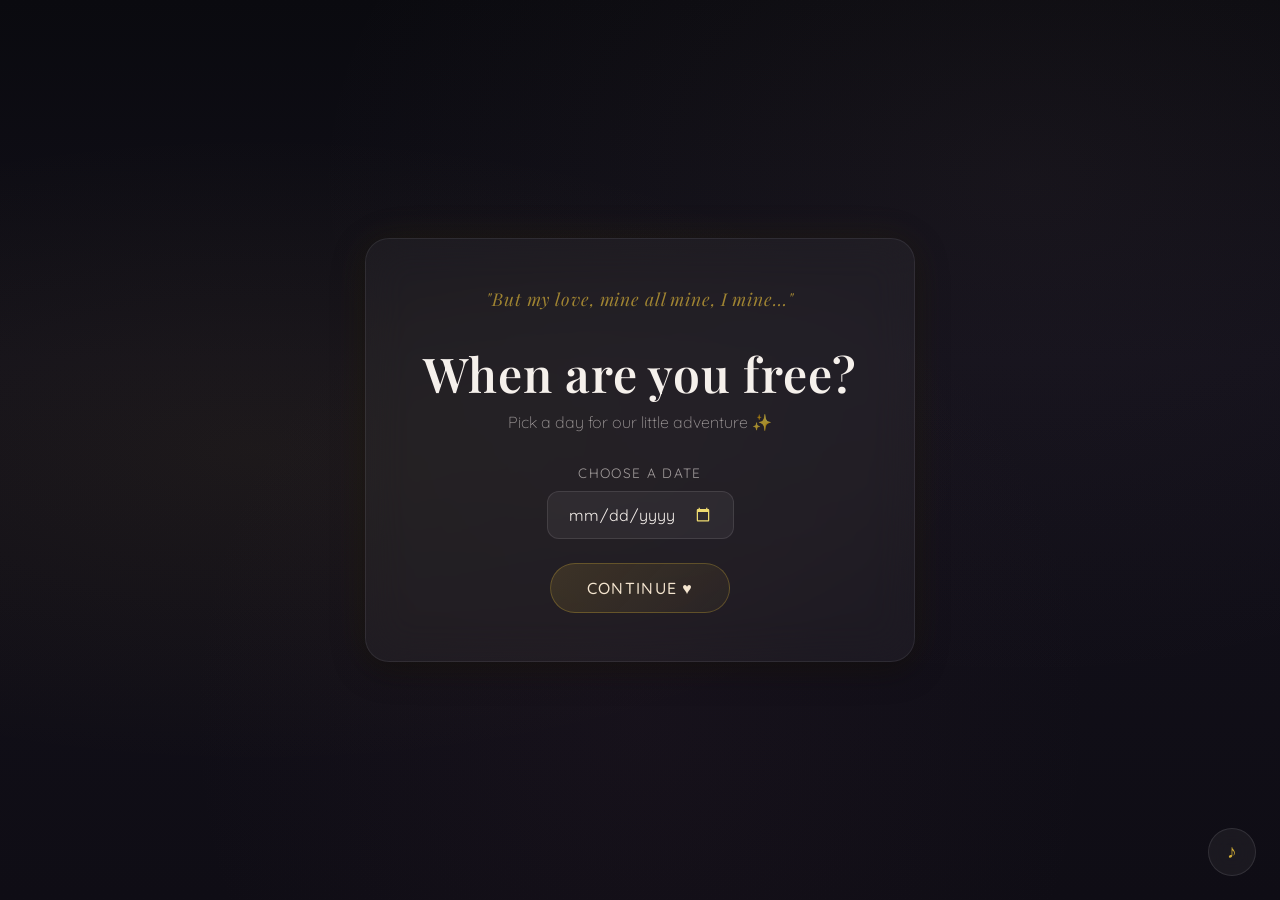
<file: date.html>
<!DOCTYPE html>
<html lang="en">

<head>
  <meta charset="UTF-8" />
  <meta name="viewport" content="width=device-width, initial-scale=1.0" />
  <title>Pick a Date 🖤</title>
  <link rel="stylesheet" href="css/global.css" />
  <link rel="stylesheet" href="css/date.css" />
  <link rel="icon"
    href="data:image/svg+xml,<svg xmlns='http://www.w3.org/2000/svg' viewBox='0 0 100 100'><text y='.9em' font-size='90'>🖤</text></svg>">
</head>

<body>
  <div class="sparkles">
    <div class="sparkle"></div>
    <div class="sparkle"></div>
    <div class="sparkle"></div>
    <div class="sparkle"></div>
    <div class="sparkle"></div>
    <div class="sparkle"></div>
    <div class="sparkle"></div>
    <div class="sparkle"></div>
    <div class="sparkle"></div>
    <div class="sparkle"></div>
    <div class="sparkle"></div>
    <div class="sparkle"></div>
    <div class="sparkle"></div>
    <div class="sparkle"></div>
    <div class="sparkle"></div>
  </div>

  <div class="page-content">
    <div class="glass-card date-card">
      <p class="page-subtitle">"But my love, mine all mine, I mine…"</p>
      <h1 class="page-title">When are you free?</h1>
      <p class="date-description">Pick a day for our little adventure ✨</p>

      <form class="date-form" action="food.html">
        <div class="date-input-wrapper">
          <label class="date-label" for="dateInput">Choose a date</label>
          <input type="date" id="dateInput" required />
        </div>
        <button class="btn btn-yes" type="submit">
          <span>Continue ♥</span>
        </button>
      </form>
    </div>
  </div>

  <button class="music-toggle" id="musicToggle" title="Toggle music">♪</button>
  <audio id="bgMusic" loop preload="auto">
    <source src="music.mp3" type="audio/mpeg" />
  </audio>

  <script src="js/music.js"></script>
</body>

</html>
</file>
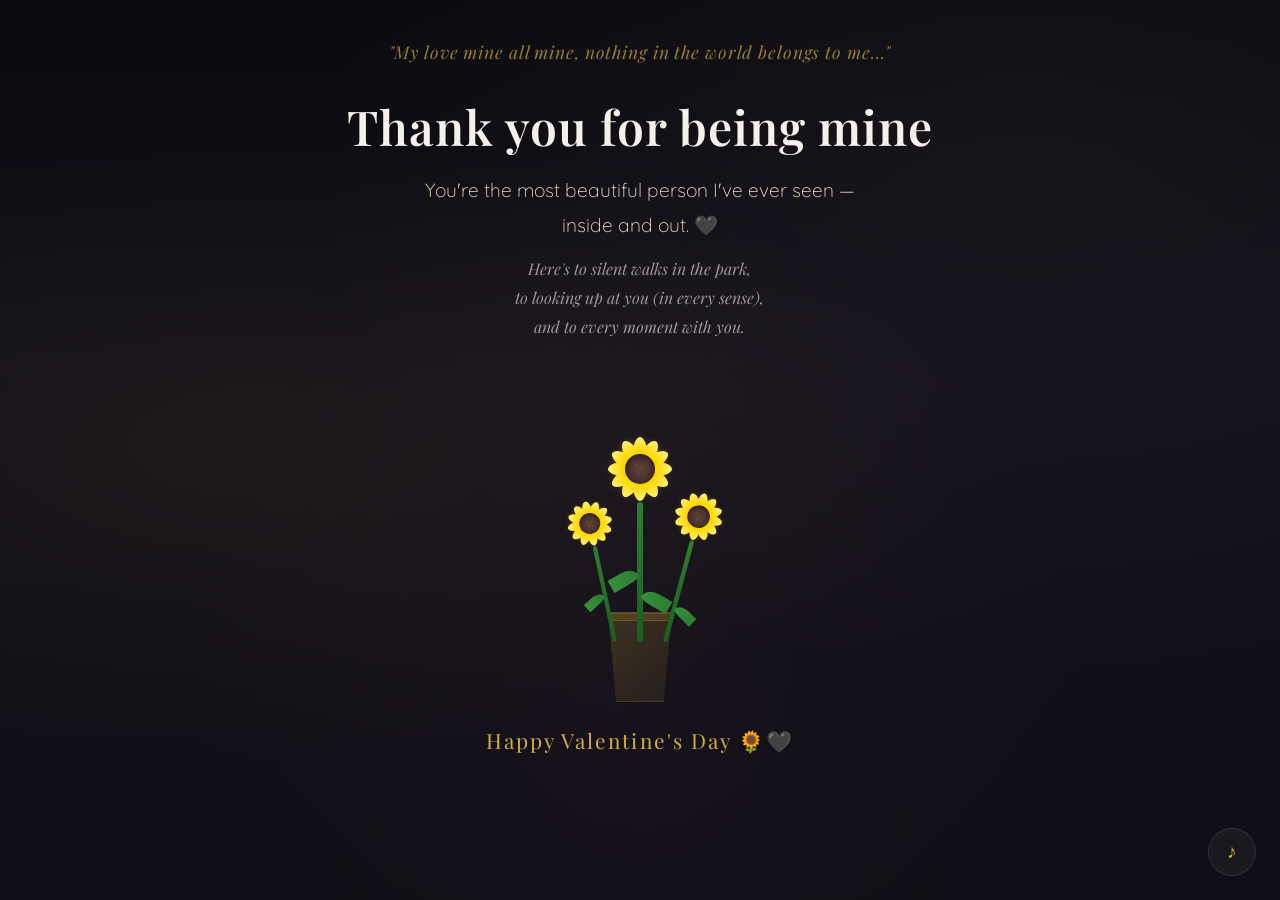
<file: lastpage.html>
<!DOCTYPE html>
<html lang="en">

<head>
  <meta charset="UTF-8" />
  <meta name="viewport" content="width=device-width, initial-scale=1.0" />
  <title>For You 🌻</title>
  <link rel="stylesheet" href="css/global.css" />
  <link rel="stylesheet" href="css/flower.css" />
  <link rel="icon"
    href="data:image/svg+xml,<svg xmlns='http://www.w3.org/2000/svg' viewBox='0 0 100 100'><text y='.9em' font-size='90'>🌻</text></svg>">
</head>

<body>
  <div class="sparkles">
    <div class="sparkle"></div>
    <div class="sparkle"></div>
    <div class="sparkle"></div>
    <div class="sparkle"></div>
    <div class="sparkle"></div>
    <div class="sparkle"></div>
    <div class="sparkle"></div>
    <div class="sparkle"></div>
    <div class="sparkle"></div>
    <div class="sparkle"></div>
    <div class="sparkle"></div>
    <div class="sparkle"></div>
    <div class="sparkle"></div>
    <div class="sparkle"></div>
    <div class="sparkle"></div>
  </div>

  <div class="page-content last-page-content">
    <div class="final-message">
      <p class="page-subtitle">"My love mine all mine, nothing in the world belongs to me…"</p>
      <h1 class="page-title final-title">Thank you for being mine</h1>
      <p class="final-text">
        You're the most beautiful person I've ever seen — <br />
        inside and out. 🖤
      </p>
      <p class="final-text-small">
        Here's to silent walks in the park, <br />
        to looking up at you (in every sense), <br />
        and to every moment with you.
      </p>
    </div>

    <!-- Sunflower animation -->
    <div class="sunflower-scene">
      <div class="sunflower-container">
        <!-- Sunflower 1 (main) -->
        <div class="sunflower sunflower-1">
          <div class="sunflower-head">
            <div class="petal p1"></div>
            <div class="petal p2"></div>
            <div class="petal p3"></div>
            <div class="petal p4"></div>
            <div class="petal p5"></div>
            <div class="petal p6"></div>
            <div class="petal p7"></div>
            <div class="petal p8"></div>
            <div class="petal p9"></div>
            <div class="petal p10"></div>
            <div class="petal p11"></div>
            <div class="petal p12"></div>
            <div class="seed-head"></div>
          </div>
          <div class="stem">
            <div class="leaf leaf-left"></div>
            <div class="leaf leaf-right"></div>
          </div>
        </div>
        <!-- Sunflower 2 (smaller, tilted) -->
        <div class="sunflower sunflower-2">
          <div class="sunflower-head">
            <div class="petal p1"></div>
            <div class="petal p2"></div>
            <div class="petal p3"></div>
            <div class="petal p4"></div>
            <div class="petal p5"></div>
            <div class="petal p6"></div>
            <div class="petal p7"></div>
            <div class="petal p8"></div>
            <div class="petal p9"></div>
            <div class="petal p10"></div>
            <div class="petal p11"></div>
            <div class="petal p12"></div>
            <div class="seed-head"></div>
          </div>
          <div class="stem">
            <div class="leaf leaf-right"></div>
          </div>
        </div>
        <!-- Sunflower 3 (smallest, other side) -->
        <div class="sunflower sunflower-3">
          <div class="sunflower-head">
            <div class="petal p1"></div>
            <div class="petal p2"></div>
            <div class="petal p3"></div>
            <div class="petal p4"></div>
            <div class="petal p5"></div>
            <div class="petal p6"></div>
            <div class="petal p7"></div>
            <div class="petal p8"></div>
            <div class="petal p9"></div>
            <div class="petal p10"></div>
            <div class="petal p11"></div>
            <div class="petal p12"></div>
            <div class="seed-head"></div>
          </div>
          <div class="stem">
            <div class="leaf leaf-left"></div>
          </div>
        </div>
      </div>
      <!-- Vase -->
      <div class="vase"></div>
    </div>

    <p class="final-footer">Happy Valentine's Day 🌻🖤</p>
  </div>

  <button class="music-toggle" id="musicToggle" title="Toggle music">♪</button>
  <audio id="bgMusic" loop preload="auto">
    <source src="music.mp3" type="audio/mpeg" />
  </audio>

  <script src="js/music.js"></script>
</body>

</html>
</file>
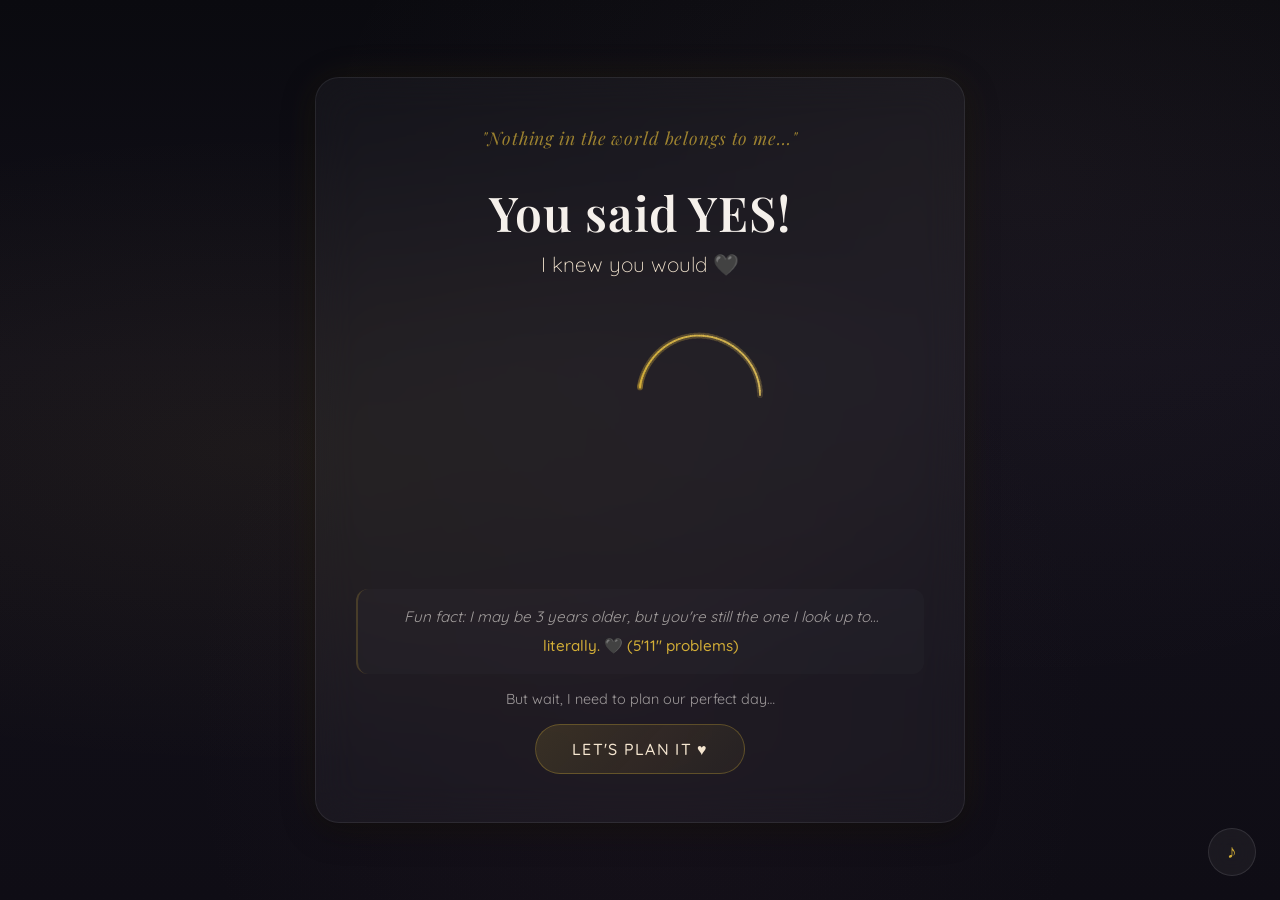
<file: thankyou.html>
<!DOCTYPE html>
<html lang="en">

<head>
  <meta charset="UTF-8" />
  <meta name="viewport" content="width=device-width, initial-scale=1.0" />
  <title>You said yes! 🖤</title>
  <link rel="stylesheet" href="css/global.css" />
  <link rel="stylesheet" href="css/lastpage.css" />
  <link rel="icon"
    href="data:image/svg+xml,<svg xmlns='http://www.w3.org/2000/svg' viewBox='0 0 100 100'><text y='.9em' font-size='90'>🖤</text></svg>">
</head>

<body>
  <div class="sparkles">
    <div class="sparkle"></div>
    <div class="sparkle"></div>
    <div class="sparkle"></div>
    <div class="sparkle"></div>
    <div class="sparkle"></div>
    <div class="sparkle"></div>
    <div class="sparkle"></div>
    <div class="sparkle"></div>
    <div class="sparkle"></div>
    <div class="sparkle"></div>
    <div class="sparkle"></div>
    <div class="sparkle"></div>
    <div class="sparkle"></div>
    <div class="sparkle"></div>
    <div class="sparkle"></div>
  </div>

  <div class="page-content">
    <div class="glass-card thankyou-card">
      <p class="page-subtitle">"Nothing in the world belongs to me…"</p>
      <h1 class="page-title">You said YES!</h1>
      <p class="thankyou-text">I knew you would 🖤</p>

      <!-- Elegant heart-drawing canvas animation -->
      <div class="heart-canvas-wrapper">
        <canvas id="heartCanvas" width="300" height="280"></canvas>
      </div>

      <p class="height-joke">
        Fun fact: I may be 3 years older, but you're still the one I look up to… <br />
        <span class="joke-punchline">literally. 🖤 (5'11" problems)</span>
      </p>

      <div class="thankyou-cta">
        <p class="cta-text">But wait, I need to plan our perfect day…</p>
        <button class="btn btn-yes" onclick="location.href='date.html'">
          <span>Let's Plan It ♥</span>
        </button>
      </div>
    </div>
  </div>

  <button class="music-toggle" id="musicToggle" title="Toggle music">♪</button>
  <audio id="bgMusic" loop preload="auto">
    <source src="music.mp3" type="audio/mpeg" />
  </audio>

  <script>
    // === Elegant heart-drawing animation (turtle-style) ===
    const canvas = document.getElementById('heartCanvas');
    const ctx = canvas.getContext('2d');
    const dpr = window.devicePixelRatio || 1;

    // High-DPI support
    canvas.width = 300 * dpr;
    canvas.height = 280 * dpr;
    canvas.style.width = '300px';
    canvas.style.height = '280px';
    ctx.scale(dpr, dpr);

    // Heart parametric equation
    function heartX(t) {
      return 16 * Math.pow(Math.sin(t), 3);
    }
    function heartY(t) {
      return -(13 * Math.cos(t) - 5 * Math.cos(2 * t) - 2 * Math.cos(3 * t) - Math.cos(4 * t));
    }

    const centerX = 150;
    const centerY = 132;
    const scale = 7.5;
    const totalPoints = 200;
    let currentPoint = 0;
    let phase = 'drawing'; // 'drawing', 'glowing', 'fading'
    let glowTimer = 0;
    let fadeAlpha = 1;

    function drawFrame() {
      if (phase === 'drawing') {
        // Draw the next segment of the heart
        if (currentPoint === 0) {
          ctx.clearRect(0, 0, 300, 280);
        }

        const segmentsPerFrame = 2;
        for (let s = 0; s < segmentsPerFrame && currentPoint < totalPoints; s++) {
          const t1 = (currentPoint / totalPoints) * 2 * Math.PI;
          const t2 = ((currentPoint + 1) / totalPoints) * 2 * Math.PI;

          const x1 = centerX + heartX(t1) * scale;
          const y1 = centerY + heartY(t1) * scale;
          const x2 = centerX + heartX(t2) * scale;
          const y2 = centerY + heartY(t2) * scale;

          // Progress-based color: gold fading to champagne
          const progress = currentPoint / totalPoints;
          const r = Math.round(212 + (245 - 212) * progress);
          const g = Math.round(175 + (230 - 175) * progress);
          const b = Math.round(55 + (208 - 55) * progress);

          ctx.beginPath();
          ctx.moveTo(x1, y1);
          ctx.lineTo(x2, y2);
          ctx.strokeStyle = `rgba(${r}, ${g}, ${b}, 0.9)`;
          ctx.lineWidth = 1.8;
          ctx.lineCap = 'round';
          ctx.stroke();

          // Subtle glow trail
          ctx.beginPath();
          ctx.moveTo(x1, y1);
          ctx.lineTo(x2, y2);
          ctx.strokeStyle = `rgba(${r}, ${g}, ${b}, 0.15)`;
          ctx.lineWidth = 6;
          ctx.stroke();

          currentPoint++;
        }

        if (currentPoint >= totalPoints) {
          phase = 'glowing';
          glowTimer = 0;
        }
      } else if (phase === 'glowing') {
        // Hold the completed heart with a subtle pulse
        glowTimer++;
        if (glowTimer > 120) { // ~2 seconds at 60fps
          phase = 'fading';
          fadeAlpha = 1;
        }
      } else if (phase === 'fading') {
        fadeAlpha -= 0.015;
        ctx.clearRect(0, 0, 300, 280);

        // Redraw the full heart with fading alpha
        for (let i = 0; i < totalPoints; i++) {
          const t1 = (i / totalPoints) * 2 * Math.PI;
          const t2 = ((i + 1) / totalPoints) * 2 * Math.PI;
          const x1 = centerX + heartX(t1) * scale;
          const y1 = centerY + heartY(t1) * scale;
          const x2 = centerX + heartX(t2) * scale;
          const y2 = centerY + heartY(t2) * scale;

          ctx.beginPath();
          ctx.moveTo(x1, y1);
          ctx.lineTo(x2, y2);
          ctx.strokeStyle = `rgba(212, 175, 55, ${fadeAlpha * 0.9})`;
          ctx.lineWidth = 1.8;
          ctx.lineCap = 'round';
          ctx.stroke();

          ctx.beginPath();
          ctx.moveTo(x1, y1);
          ctx.lineTo(x2, y2);
          ctx.strokeStyle = `rgba(212, 175, 55, ${fadeAlpha * 0.15})`;
          ctx.lineWidth = 6;
          ctx.stroke();
        }

        if (fadeAlpha <= 0) {
          phase = 'drawing';
          currentPoint = 0;
          ctx.clearRect(0, 0, 300, 280);
        }
      }

      requestAnimationFrame(drawFrame);
    }

    drawFrame();
  </script>
  <script src="js/music.js"></script>

</body>

</html>
</file>
<file: css/global.css>
/* ============================================
   Valentine — Dark Elegant Design System
   Her fav color: BLACK. Aesthetic: Sophisticated.
   ============================================ */

@import url('https://fonts.googleapis.com/css2?family=Playfair+Display:ital,wght@0,400;0,600;0,700;1,400;1,600&family=Quicksand:wght@300;400;500;600&display=swap');

:root {
  /* Core palette — black + gold + champagne */
  --bg-primary: #0a0a0f;
  --bg-secondary: #111118;
  --bg-card: rgba(255, 255, 255, 0.04);
  --bg-card-border: rgba(255, 255, 255, 0.08);
  --accent-gold: #d4af37;
  --accent-rose: #c9a0a0;
  --accent-champagne: #f5e6d0;
  --accent-blush: #e8c4c4;
  --accent-warm: #f0d5b8;
  --text-primary: #f5f0eb;
  --text-secondary: rgba(245, 240, 235, 0.6);
  --text-lyric: rgba(212, 175, 55, 0.7);
  --glow-gold: rgba(212, 175, 55, 0.15);
  --glow-rose: rgba(201, 160, 160, 0.1);
  --shadow-soft: 0 8px 32px rgba(0, 0, 0, 0.4);
  --shadow-glow: 0 0 40px rgba(212, 175, 55, 0.08);

  /* Typography */
  --font-heading: 'Playfair Display', Georgia, serif;
  --font-body: 'Quicksand', 'Segoe UI', sans-serif;

  /* Transitions */
  --ease-smooth: cubic-bezier(0.4, 0, 0.2, 1);
  --ease-bounce: cubic-bezier(0.68, -0.55, 0.265, 1.55);
}

/* ---------- Reset & Base ---------- */
*, *::after, *::before {
  margin: 0;
  padding: 0;
  box-sizing: border-box;
}

html {
  scroll-behavior: smooth;
  -webkit-text-size-adjust: 100%;
}

body {
  font-family: var(--font-body);
  background: var(--bg-primary);
  color: var(--text-primary);
  min-height: 100vh;
  display: flex;
  flex-direction: column;
  align-items: center;
  justify-content: center;
  overflow-x: hidden;
  -webkit-font-smoothing: antialiased;
  position: relative;
}

/* ---------- Animated gradient background ---------- */
body::before {
  content: '';
  position: fixed;
  inset: 0;
  background:
    radial-gradient(ellipse at 20% 50%, rgba(212, 175, 55, 0.06) 0%, transparent 50%),
    radial-gradient(ellipse at 80% 20%, rgba(201, 160, 160, 0.05) 0%, transparent 50%),
    radial-gradient(ellipse at 50% 80%, rgba(100, 60, 80, 0.08) 0%, transparent 50%),
    linear-gradient(180deg, #0a0a0f 0%, #12101a 40%, #0f0d15 100%);
  z-index: -2;
  animation: bgShift 12s ease-in-out infinite alternate;
}

@keyframes bgShift {
  0% { opacity: 1; }
  100% { opacity: 0.85; transform: scale(1.02); }
}

/* ---------- Floating Stars / Sparkles ---------- */
.sparkles {
  position: fixed;
  inset: 0;
  z-index: -1;
  overflow: hidden;
  pointer-events: none;
}

.sparkle {
  position: absolute;
  width: 3px;
  height: 3px;
  background: var(--accent-gold);
  border-radius: 50%;
  opacity: 0;
  animation: sparkleFloat linear infinite;
}

.sparkle::after {
  content: '';
  position: absolute;
  inset: -2px;
  background: inherit;
  border-radius: 50%;
  filter: blur(3px);
  opacity: 0.5;
}

@keyframes sparkleFloat {
  0% {
    opacity: 0;
    transform: translateY(100vh) scale(0);
  }
  10% {
    opacity: 1;
  }
  90% {
    opacity: 0.6;
  }
  100% {
    opacity: 0;
    transform: translateY(-10vh) scale(1);
  }
}

/* Generate 15 sparkle variations */
.sparkle:nth-child(1)  { left: 5%;  animation-duration: 8s;  animation-delay: 0s; }
.sparkle:nth-child(2)  { left: 12%; animation-duration: 12s; animation-delay: 1s; }
.sparkle:nth-child(3)  { left: 20%; animation-duration: 9s;  animation-delay: 2.5s; }
.sparkle:nth-child(4)  { left: 30%; animation-duration: 11s; animation-delay: 0.5s; }
.sparkle:nth-child(5)  { left: 38%; animation-duration: 7s;  animation-delay: 3s; }
.sparkle:nth-child(6)  { left: 45%; animation-duration: 10s; animation-delay: 1.5s; }
.sparkle:nth-child(7)  { left: 55%; animation-duration: 13s; animation-delay: 4s; }
.sparkle:nth-child(8)  { left: 62%; animation-duration: 8s;  animation-delay: 2s; }
.sparkle:nth-child(9)  { left: 70%; animation-duration: 11s; animation-delay: 0.8s; }
.sparkle:nth-child(10) { left: 78%; animation-duration: 9s;  animation-delay: 3.5s; }
.sparkle:nth-child(11) { left: 85%; animation-duration: 14s; animation-delay: 1.2s; }
.sparkle:nth-child(12) { left: 92%; animation-duration: 10s; animation-delay: 2.8s; }
.sparkle:nth-child(13) { left: 25%; animation-duration: 15s; animation-delay: 5s; width: 2px; height: 2px; }
.sparkle:nth-child(14) { left: 50%; animation-duration: 16s; animation-delay: 3.2s; width: 2px; height: 2px; }
.sparkle:nth-child(15) { left: 75%; animation-duration: 12s; animation-delay: 6s; width: 4px; height: 4px; }

/* ---------- Glassmorphism Card ---------- */
.glass-card {
  background: var(--bg-card);
  backdrop-filter: blur(20px);
  -webkit-backdrop-filter: blur(20px);
  border: 1px solid var(--bg-card-border);
  border-radius: 24px;
  padding: 3rem 2.5rem;
  box-shadow: var(--shadow-soft), var(--shadow-glow);
  max-width: 600px;
  width: 90%;
  text-align: center;
  animation: fadeInUp 1s var(--ease-smooth) backwards;
  position: relative;
  overflow: hidden;
}

.glass-card::before {
  content: '';
  position: absolute;
  top: -1px;
  left: 50%;
  transform: translateX(-50%);
  width: 60%;
  height: 1px;
  background: linear-gradient(90deg, transparent, var(--accent-gold), transparent);
  opacity: 0.4;
}

@keyframes fadeInUp {
  from {
    opacity: 0;
    transform: translateY(30px);
  }
  to {
    opacity: 1;
    transform: translateY(0);
  }
}

/* ---------- Typography ---------- */
.page-title {
  font-family: var(--font-heading);
  font-size: clamp(1.8rem, 5vw, 3rem);
  font-weight: 600;
  color: var(--text-primary);
  margin-bottom: 0.5rem;
  line-height: 1.3;
  letter-spacing: 0.02em;
}

.page-subtitle {
  font-family: var(--font-heading);
  font-style: italic;
  font-size: clamp(0.9rem, 2.5vw, 1.1rem);
  color: var(--text-lyric);
  margin-bottom: 2rem;
  font-weight: 400;
  letter-spacing: 0.05em;
  animation: lyricGlow 4s ease-in-out infinite alternate;
}

@keyframes lyricGlow {
  from { opacity: 0.6; }
  to { opacity: 1; text-shadow: 0 0 20px rgba(212, 175, 55, 0.2); }
}

/* ---------- Buttons ---------- */
.btn {
  display: inline-block;
  padding: 14px 36px;
  font-family: var(--font-body);
  font-size: 1rem;
  font-weight: 500;
  letter-spacing: 0.08em;
  text-transform: uppercase;
  border: 1px solid rgba(212, 175, 55, 0.3);
  border-radius: 50px;
  background: linear-gradient(135deg, rgba(212, 175, 55, 0.1), rgba(212, 175, 55, 0.02));
  color: var(--accent-champagne);
  cursor: pointer;
  transition: all 0.4s var(--ease-smooth);
  position: relative;
  overflow: hidden;
  text-decoration: none;
}

.btn::before {
  content: '';
  position: absolute;
  inset: 0;
  background: linear-gradient(135deg, var(--accent-gold), #c9a040);
  opacity: 0;
  transition: opacity 0.4s var(--ease-smooth);
  border-radius: inherit;
}

.btn:hover {
  border-color: var(--accent-gold);
  color: #0a0a0f;
  transform: translateY(-2px);
  box-shadow: 0 8px 25px rgba(212, 175, 55, 0.2);
}

.btn:hover::before {
  opacity: 1;
}

.btn span {
  position: relative;
  z-index: 1;
}

.btn:active {
  transform: translateY(0);
}

.btn-yes {
  background: linear-gradient(135deg, rgba(212, 175, 55, 0.15), rgba(212, 175, 55, 0.05));
  animation: pulseGlow 2.5s ease-in-out infinite;
}

@keyframes pulseGlow {
  0%, 100% { box-shadow: 0 0 0 0 rgba(212, 175, 55, 0.15); }
  50% { box-shadow: 0 0 20px 5px rgba(212, 175, 55, 0.1); }
}

.btn-no {
  border-color: rgba(255, 255, 255, 0.1);
  background: rgba(255, 255, 255, 0.02);
  color: var(--text-secondary);
  font-size: 0.85rem;
  padding: 10px 28px;
}

.btn-no:hover {
  background: rgba(255, 255, 255, 0.05);
  color: var(--text-secondary);
  border-color: rgba(255, 255, 255, 0.15);
  transform: none;
  box-shadow: none;
}

.btn-no:hover::before {
  opacity: 0;
}

/* ---------- Selection Grid (food, dessert, activities) ---------- */
.selection-grid {
  display: grid;
  grid-template-columns: repeat(auto-fit, minmax(140px, 1fr));
  gap: 1.2rem;
  padding: 1rem 0;
  max-width: 900px;
  width: 90%;
  margin: 0 auto 2rem;
}

.selection-item {
  background: var(--bg-card);
  backdrop-filter: blur(10px);
  border: 1px solid var(--bg-card-border);
  border-radius: 16px;
  padding: 1rem;
  text-align: center;
  cursor: pointer;
  transition: all 0.4s var(--ease-smooth);
  position: relative;
}

.selection-item:hover {
  border-color: rgba(212, 175, 55, 0.2);
  transform: translateY(-4px);
  box-shadow: 0 12px 30px rgba(0, 0, 0, 0.3), 0 0 20px rgba(212, 175, 55, 0.05);
}

.selection-item img {
  width: 100%;
  aspect-ratio: 1;
  object-fit: cover;
  border-radius: 12px;
  margin-bottom: 0.8rem;
  transition: transform 0.4s var(--ease-smooth);
  filter: brightness(0.9);
}

.selection-item:hover img {
  transform: scale(1.05);
  filter: brightness(1);
}

.selection-item label {
  display: flex;
  align-items: center;
  justify-content: center;
  gap: 0.5rem;
  font-family: var(--font-body);
  font-size: 0.85rem;
  font-weight: 500;
  color: var(--text-secondary);
  cursor: pointer;
  text-transform: capitalize;
  transition: color 0.3s;
}

.selection-item:hover label {
  color: var(--text-primary);
}

/* ---------- Heart Checkbox ---------- */
.selection-item input[type="checkbox"] {
  -webkit-appearance: none;
  appearance: none;
  width: 20px;
  height: 20px;
  border: 1.5px solid rgba(255, 255, 255, 0.2);
  border-radius: 4px;
  cursor: pointer;
  position: relative;
  transition: all 0.3s var(--ease-smooth);
  flex-shrink: 0;
}

.selection-item input[type="checkbox"]::after {
  content: '♡';
  position: absolute;
  top: 50%;
  left: 50%;
  transform: translate(-50%, -50%);
  font-size: 12px;
  color: transparent;
  transition: all 0.3s var(--ease-bounce);
}

.selection-item input[type="checkbox"]:checked {
  background: var(--accent-gold);
  border-color: var(--accent-gold);
}

.selection-item input[type="checkbox"]:checked::after {
  content: '♥';
  color: #0a0a0f;
  font-size: 13px;
}

.selection-item:has(input[type="checkbox"]:checked) {
  border-color: rgba(212, 175, 55, 0.3);
  box-shadow: 0 0 20px rgba(212, 175, 55, 0.08);
}

/* ---------- GIF / Image styling ---------- */
.hero-gif {
  max-width: 280px;
  width: 80%;
  border-radius: 20px;
  margin: 1.5rem auto;
  display: block;
  box-shadow: 0 10px 40px rgba(0, 0, 0, 0.4);
  border: 1px solid rgba(255, 255, 255, 0.05);
}

/* ---------- Music Toggle ---------- */
.music-toggle {
  position: fixed;
  bottom: 24px;
  right: 24px;
  width: 48px;
  height: 48px;
  border-radius: 50%;
  background: rgba(255, 255, 255, 0.05);
  backdrop-filter: blur(10px);
  border: 1px solid rgba(255, 255, 255, 0.1);
  color: var(--accent-gold);
  font-size: 1.2rem;
  cursor: pointer;
  z-index: 1000;
  transition: all 0.3s var(--ease-smooth);
  display: flex;
  align-items: center;
  justify-content: center;
}

.music-toggle:hover {
  background: rgba(212, 175, 55, 0.1);
  border-color: rgba(212, 175, 55, 0.3);
  transform: scale(1.1);
}

.music-toggle.playing {
  animation: musicPulse 1.5s ease-in-out infinite;
}

@keyframes musicPulse {
  0%, 100% { box-shadow: 0 0 0 0 rgba(212, 175, 55, 0.2); }
  50% { box-shadow: 0 0 0 10px rgba(212, 175, 55, 0); }
}

/* ---------- Page transition ---------- */
.page-content {
  animation: fadeInUp 0.8s var(--ease-smooth) backwards;
  animation-delay: 0.2s;
  display: flex;
  flex-direction: column;
  align-items: center;
  min-height: 100vh;
  justify-content: center;
  padding: 2rem 1rem;
  width: 100%;
}

/* ---------- Scrollbar (dark) ---------- */
::-webkit-scrollbar {
  width: 6px;
}
::-webkit-scrollbar-track {
  background: var(--bg-primary);
}
::-webkit-scrollbar-thumb {
  background: rgba(212, 175, 55, 0.2);
  border-radius: 3px;
}

/* ---------- Date input styling ---------- */
input[type="date"] {
  font-family: var(--font-body);
  font-size: 1rem;
  padding: 12px 20px;
  background: rgba(255, 255, 255, 0.05);
  border: 1px solid rgba(255, 255, 255, 0.1);
  border-radius: 12px;
  color: var(--text-primary);
  cursor: pointer;
  transition: all 0.3s var(--ease-smooth);
  -webkit-appearance: none;
}

input[type="date"]:focus {
  outline: none;
  border-color: rgba(212, 175, 55, 0.4);
  box-shadow: 0 0 20px rgba(212, 175, 55, 0.1);
}

input[type="date"]::-webkit-calendar-picker-indicator {
  filter: invert(0.7) sepia(1) saturate(2) hue-rotate(10deg);
  cursor: pointer;
}

/* ---------- Responsive ---------- */
@media (max-width: 768px) {
  .glass-card {
    padding: 2rem 1.5rem;
    border-radius: 20px;
    width: 92%;
  }

  .selection-grid {
    grid-template-columns: repeat(2, 1fr);
    gap: 0.8rem;
    width: 94%;
  }

  .btn {
    padding: 12px 28px;
    font-size: 0.9rem;
  }

  .hero-gif {
    max-width: 220px;
  }
}

@media (max-width: 480px) {
  .glass-card {
    padding: 1.5rem 1.2rem;
    border-radius: 16px;
  }

  .selection-grid {
    grid-template-columns: repeat(2, 1fr);
    gap: 0.6rem;
    width: 96%;
  }

  .selection-item {
    padding: 0.7rem;
    border-radius: 12px;
  }

  .selection-item img {
    border-radius: 8px;
  }

  .music-toggle {
    bottom: 16px;
    right: 16px;
    width: 42px;
    height: 42px;
  }
}

@media (min-width: 1024px) {
  .selection-grid {
    grid-template-columns: repeat(4, 1fr);
    max-width: 1000px;
  }
}
</file>
<file: css/date.css>
/* date.css — Date Picker page */

.date-card {
  max-width: 550px;
}

.date-description {
  font-family: var(--font-body);
  font-size: clamp(0.85rem, 2.5vw, 1rem);
  color: var(--text-secondary);
  margin-bottom: 2rem;
  font-weight: 300;
}

.date-form {
  display: flex;
  flex-direction: column;
  align-items: center;
  gap: 1.5rem;
}

.date-input-wrapper {
  display: flex;
  flex-direction: column;
  align-items: center;
  gap: 0.6rem;
}

.date-label {
  font-family: var(--font-body);
  font-size: 0.85rem;
  color: var(--text-secondary);
  text-transform: uppercase;
  letter-spacing: 0.1em;
}
</file>
<file: css/flower.css>
/* flower.css — Sunflower animation (dark elegant theme) */

/* ---- Page layout ---- */
.last-page-content {
    justify-content: flex-start;
    padding-top: 2.5rem;
    gap: 0;
}

.final-message {
    text-align: center;
    animation: fadeInUp 1s var(--ease-smooth) backwards;
    margin-bottom: 1.5rem;
    padding: 0 1rem;
}

.final-title {
    margin-bottom: 1rem;
}

.final-text {
    font-family: var(--font-body);
    font-size: clamp(1rem, 3vw, 1.2rem);
    color: var(--accent-champagne);
    line-height: 1.8;
    margin-bottom: 0.8rem;
    font-weight: 300;
}

.final-text-small {
    font-family: var(--font-heading);
    font-style: italic;
    font-size: clamp(0.85rem, 2.5vw, 1rem);
    color: var(--text-secondary);
    line-height: 1.8;
    margin-bottom: 1rem;
}

.final-footer {
    font-family: var(--font-heading);
    font-size: clamp(1rem, 3vw, 1.3rem);
    color: var(--accent-gold);
    margin-top: 1.5rem;
    letter-spacing: 0.1em;
    animation: lyricGlow 4s ease-in-out infinite alternate;
}

/* ========== SUNFLOWER SCENE ========== */
.sunflower-scene {
    display: flex;
    flex-direction: column;
    align-items: center;
    animation: fadeInUp 1.2s var(--ease-smooth) backwards;
    animation-delay: 0.4s;
    position: relative;
}

.sunflower-container {
    display: flex;
    align-items: flex-end;
    justify-content: center;
    gap: 0;
    position: relative;
    height: 260px;
}

/* ---- Vase ---- */
.vase {
    width: 80px;
    height: 90px;
    background: linear-gradient(135deg, rgba(212, 175, 55, 0.2), rgba(212, 175, 55, 0.08));
    border: 1px solid rgba(212, 175, 55, 0.25);
    clip-path: polygon(10% 0%, 90% 0%, 80% 100%, 20% 100%);
    position: relative;
    margin-top: -30px;
    backdrop-filter: blur(8px);
}

.vase::after {
    content: '';
    position: absolute;
    top: 0;
    left: 50%;
    transform: translateX(-50%);
    width: 110%;
    height: 8px;
    background: rgba(212, 175, 55, 0.15);
    border-radius: 4px;
    border: 1px solid rgba(212, 175, 55, 0.2);
}

/* ---- Single sunflower ---- */
.sunflower {
    display: flex;
    flex-direction: column;
    align-items: center;
    position: relative;
}

.sunflower-1 {
    z-index: 3;
    animation: gentleSway 4s ease-in-out infinite;
}

.sunflower-2 {
    position: absolute;
    right: -25px;
    bottom: 0;
    transform: rotate(15deg) scale(0.75);
    transform-origin: bottom center;
    z-index: 2;
    animation: gentleSway 5s ease-in-out infinite;
    animation-delay: 0.5s;
}

.sunflower-3 {
    position: absolute;
    left: -25px;
    bottom: 0;
    transform: rotate(-12deg) scale(0.7);
    transform-origin: bottom center;
    z-index: 1;
    animation: gentleSway 4.5s ease-in-out infinite;
    animation-delay: 1s;
}

@keyframes gentleSway {

    0%,
    100% {
        transform-origin: bottom center;
    }

    25% {
        transform: rotate(2deg);
    }

    75% {
        transform: rotate(-2deg);
    }
}

.sunflower-2 {
    animation-name: gentleSway2;
}

@keyframes gentleSway2 {

    0%,
    100% {
        transform: rotate(15deg) scale(0.75);
    }

    25% {
        transform: rotate(18deg) scale(0.75);
    }

    75% {
        transform: rotate(12deg) scale(0.75);
    }
}

.sunflower-3 {
    animation-name: gentleSway3;
}

@keyframes gentleSway3 {

    0%,
    100% {
        transform: rotate(-12deg) scale(0.7);
    }

    25% {
        transform: rotate(-9deg) scale(0.7);
    }

    75% {
        transform: rotate(-15deg) scale(0.7);
    }
}

/* ---- Sunflower head ---- */
.sunflower-head {
    position: relative;
    width: 70px;
    height: 70px;
}

/* ---- Petals ---- */
.petal {
    position: absolute;
    width: 16px;
    height: 32px;
    background: linear-gradient(to top, #DAA520, #FFD700, #FFF176);
    border-radius: 50% 50% 50% 50% / 70% 70% 30% 30%;
    left: 50%;
    top: 50%;
    transform-origin: center bottom;
    animation: petalBloom 1.5s var(--ease-smooth) backwards;
    box-shadow: 0 0 8px rgba(255, 215, 0, 0.15);
}

/* Position each petal around the circle (360/12 = 30deg each) */
.p1 {
    transform: translate(-50%, -100%) rotate(0deg);
    animation-delay: 0.1s;
}

.p2 {
    transform: translate(-50%, -100%) rotate(30deg);
    animation-delay: 0.15s;
}

.p3 {
    transform: translate(-50%, -100%) rotate(60deg);
    animation-delay: 0.2s;
}

.p4 {
    transform: translate(-50%, -100%) rotate(90deg);
    animation-delay: 0.25s;
}

.p5 {
    transform: translate(-50%, -100%) rotate(120deg);
    animation-delay: 0.3s;
}

.p6 {
    transform: translate(-50%, -100%) rotate(150deg);
    animation-delay: 0.35s;
}

.p7 {
    transform: translate(-50%, -100%) rotate(180deg);
    animation-delay: 0.4s;
}

.p8 {
    transform: translate(-50%, -100%) rotate(210deg);
    animation-delay: 0.45s;
}

.p9 {
    transform: translate(-50%, -100%) rotate(240deg);
    animation-delay: 0.5s;
}

.p10 {
    transform: translate(-50%, -100%) rotate(270deg);
    animation-delay: 0.55s;
}

.p11 {
    transform: translate(-50%, -100%) rotate(300deg);
    animation-delay: 0.6s;
}

.p12 {
    transform: translate(-50%, -100%) rotate(330deg);
    animation-delay: 0.65s;
}

@keyframes petalBloom {
    0% {
        opacity: 0;
        height: 0;
    }

    100% {
        opacity: 1;
    }
}

/* ---- Seed head (center) ---- */
.seed-head {
    position: absolute;
    width: 30px;
    height: 30px;
    background: radial-gradient(circle, #5D4037, #3E2723);
    border-radius: 50%;
    top: 50%;
    left: 50%;
    transform: translate(-50%, -50%);
    z-index: 5;
    box-shadow: inset 0 2px 6px rgba(0, 0, 0, 0.4);
    animation: seedAppear 0.6s var(--ease-smooth) 0.8s backwards;
}

/* Seed texture pattern */
.seed-head::after {
    content: '';
    position: absolute;
    inset: 4px;
    border-radius: 50%;
    background:
        radial-gradient(circle at 30% 30%, rgba(255, 215, 0, 0.15) 1px, transparent 1px),
        radial-gradient(circle at 60% 40%, rgba(255, 215, 0, 0.1) 1px, transparent 1px),
        radial-gradient(circle at 45% 65%, rgba(255, 215, 0, 0.12) 1px, transparent 1px),
        radial-gradient(circle at 70% 70%, rgba(255, 215, 0, 0.08) 1px, transparent 1px);
}

@keyframes seedAppear {
    0% {
        opacity: 0;
        transform: translate(-50%, -50%) scale(0);
    }

    100% {
        opacity: 1;
        transform: translate(-50%, -50%) scale(1);
    }
}

/* ---- Stem ---- */
.stem {
    width: 6px;
    height: 140px;
    background: linear-gradient(to bottom, #2E7D32, #1B5E20);
    border-radius: 3px;
    position: relative;
    margin-top: -2px;
    animation: stemGrow 1s var(--ease-smooth) backwards;
    transform-origin: top center;
}

@keyframes stemGrow {
    0% {
        height: 0;
        opacity: 0;
    }

    100% {
        opacity: 1;
    }
}

/* ---- Leaves ---- */
.leaf {
    position: absolute;
    width: 30px;
    height: 14px;
    background: linear-gradient(to right, #388E3C, #2E7D32);
    border-radius: 50% 50% 50% 50% / 80% 80% 20% 20%;
    animation: leafGrow 0.8s var(--ease-smooth) backwards;
}

.leaf-left {
    right: 100%;
    top: 45%;
    transform: rotate(-30deg);
    transform-origin: right center;
    animation-delay: 1.2s;
    border-radius: 0 50% 50% 0 / 0 80% 20% 80%;
}

.leaf-right {
    left: 100%;
    top: 60%;
    transform: rotate(30deg);
    transform-origin: left center;
    animation-delay: 1.4s;
    border-radius: 50% 0 0 50% / 80% 0 80% 20%;
}

@keyframes leafGrow {
    0% {
        width: 0;
        opacity: 0;
    }

    100% {
        opacity: 1;
    }
}

/* ---- Responsive ---- */
@media (max-width: 480px) {
    .sunflower-container {
        height: 200px;
        transform: scale(0.8);
    }

    .vase {
        width: 65px;
        height: 75px;
        margin-top: -25px;
    }

    .final-message {
        margin-bottom: 1rem;
    }
}
</file>
<file: css/lastpage.css>
/* lastpage.css — Thank You page */

.thankyou-card {
  max-width: 650px;
}

.thankyou-text {
  font-family: var(--font-body);
  font-size: clamp(1rem, 3vw, 1.3rem);
  color: var(--accent-champagne);
  margin-bottom: 0.5rem;
  font-weight: 300;
}

/* Heart canvas wrapper */
.heart-canvas-wrapper {
  display: flex;
  justify-content: center;
  margin: 1rem 0;
}

#heartCanvas {
  display: block;
  max-width: 100%;
  height: auto;
}

.height-joke {
  font-family: var(--font-body);
  font-size: clamp(0.8rem, 2vw, 0.95rem);
  color: var(--text-secondary);
  margin: 1rem 0;
  padding: 1rem 1.5rem;
  background: rgba(255, 255, 255, 0.02);
  border-radius: 12px;
  border-left: 2px solid rgba(212, 175, 55, 0.2);
  line-height: 1.6;
  font-style: italic;
}

.joke-punchline {
  color: var(--accent-gold);
  font-style: normal;
  font-weight: 500;
  display: inline-block;
  margin-top: 0.3rem;
}

.thankyou-cta {
  margin-top: 1rem;
}

.cta-text {
  font-family: var(--font-body);
  font-size: 0.9rem;
  color: var(--text-secondary);
  margin-bottom: 1rem;
}
</file>
